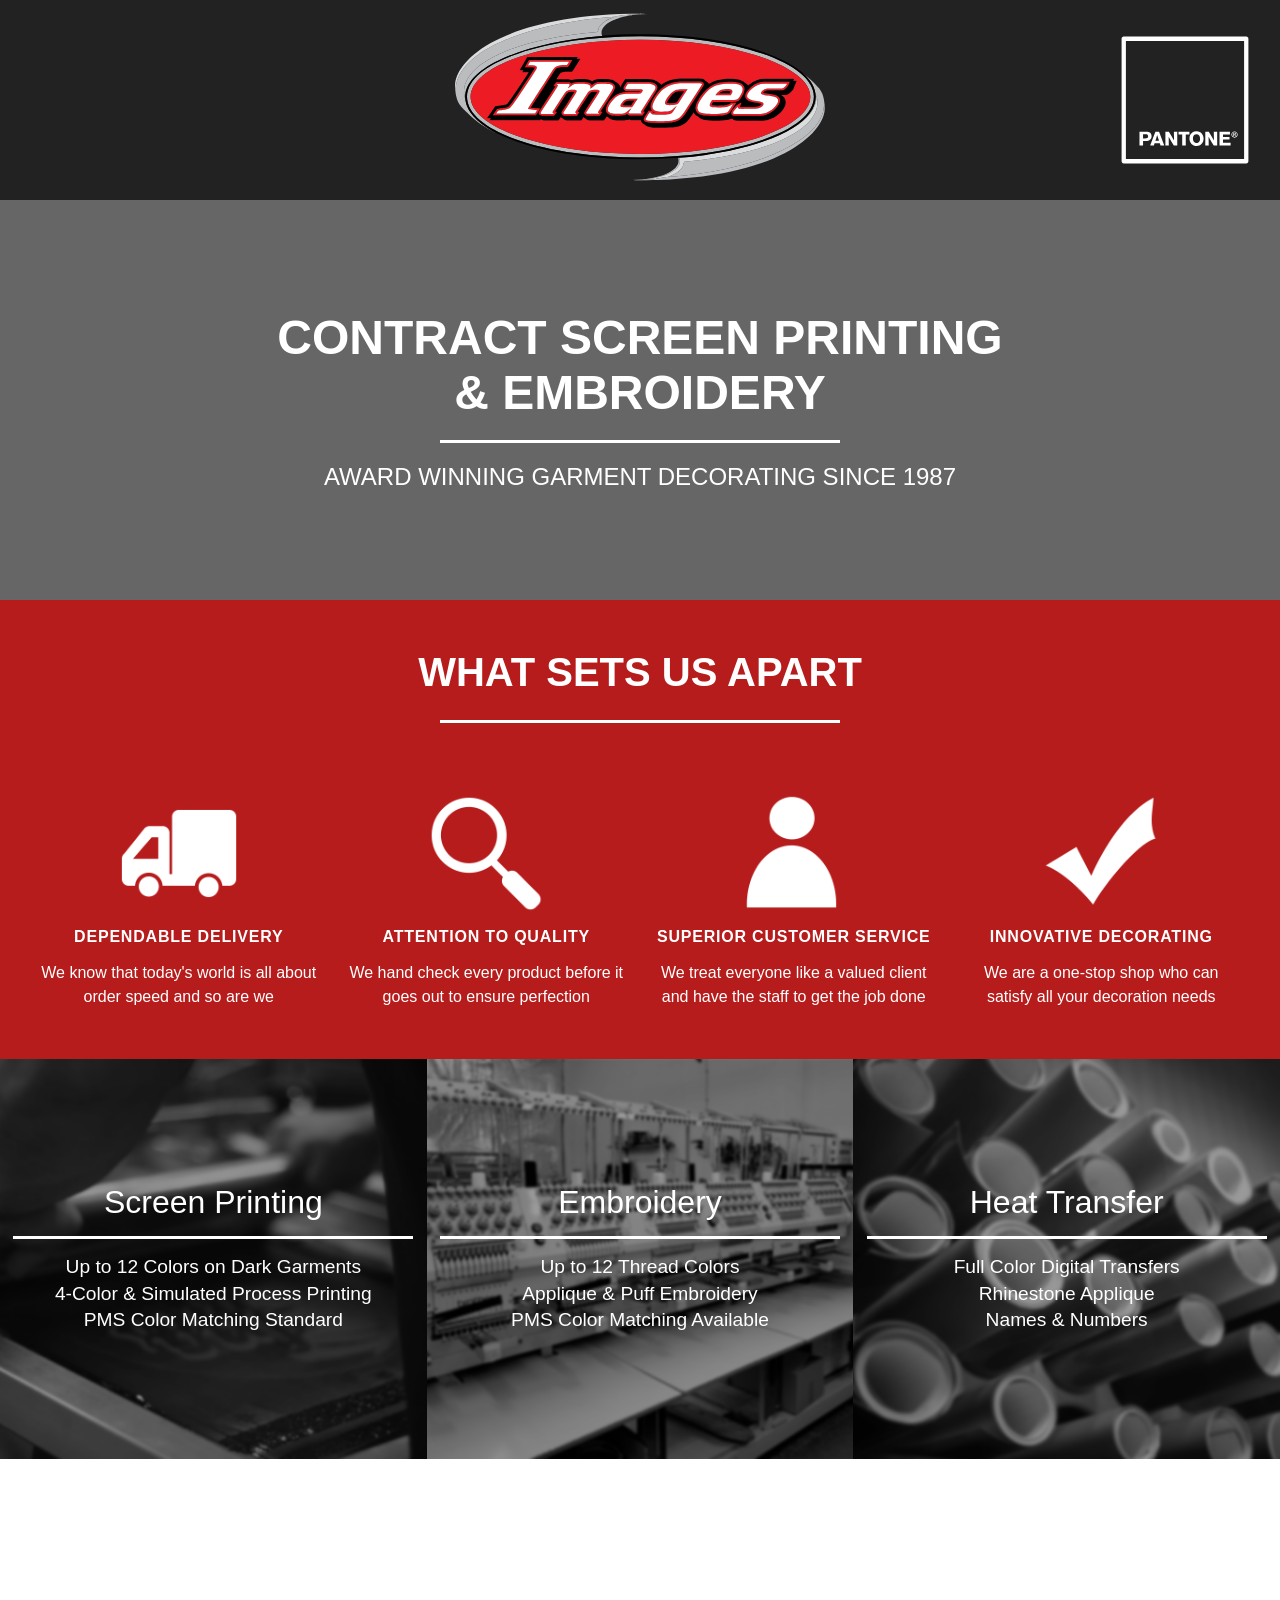
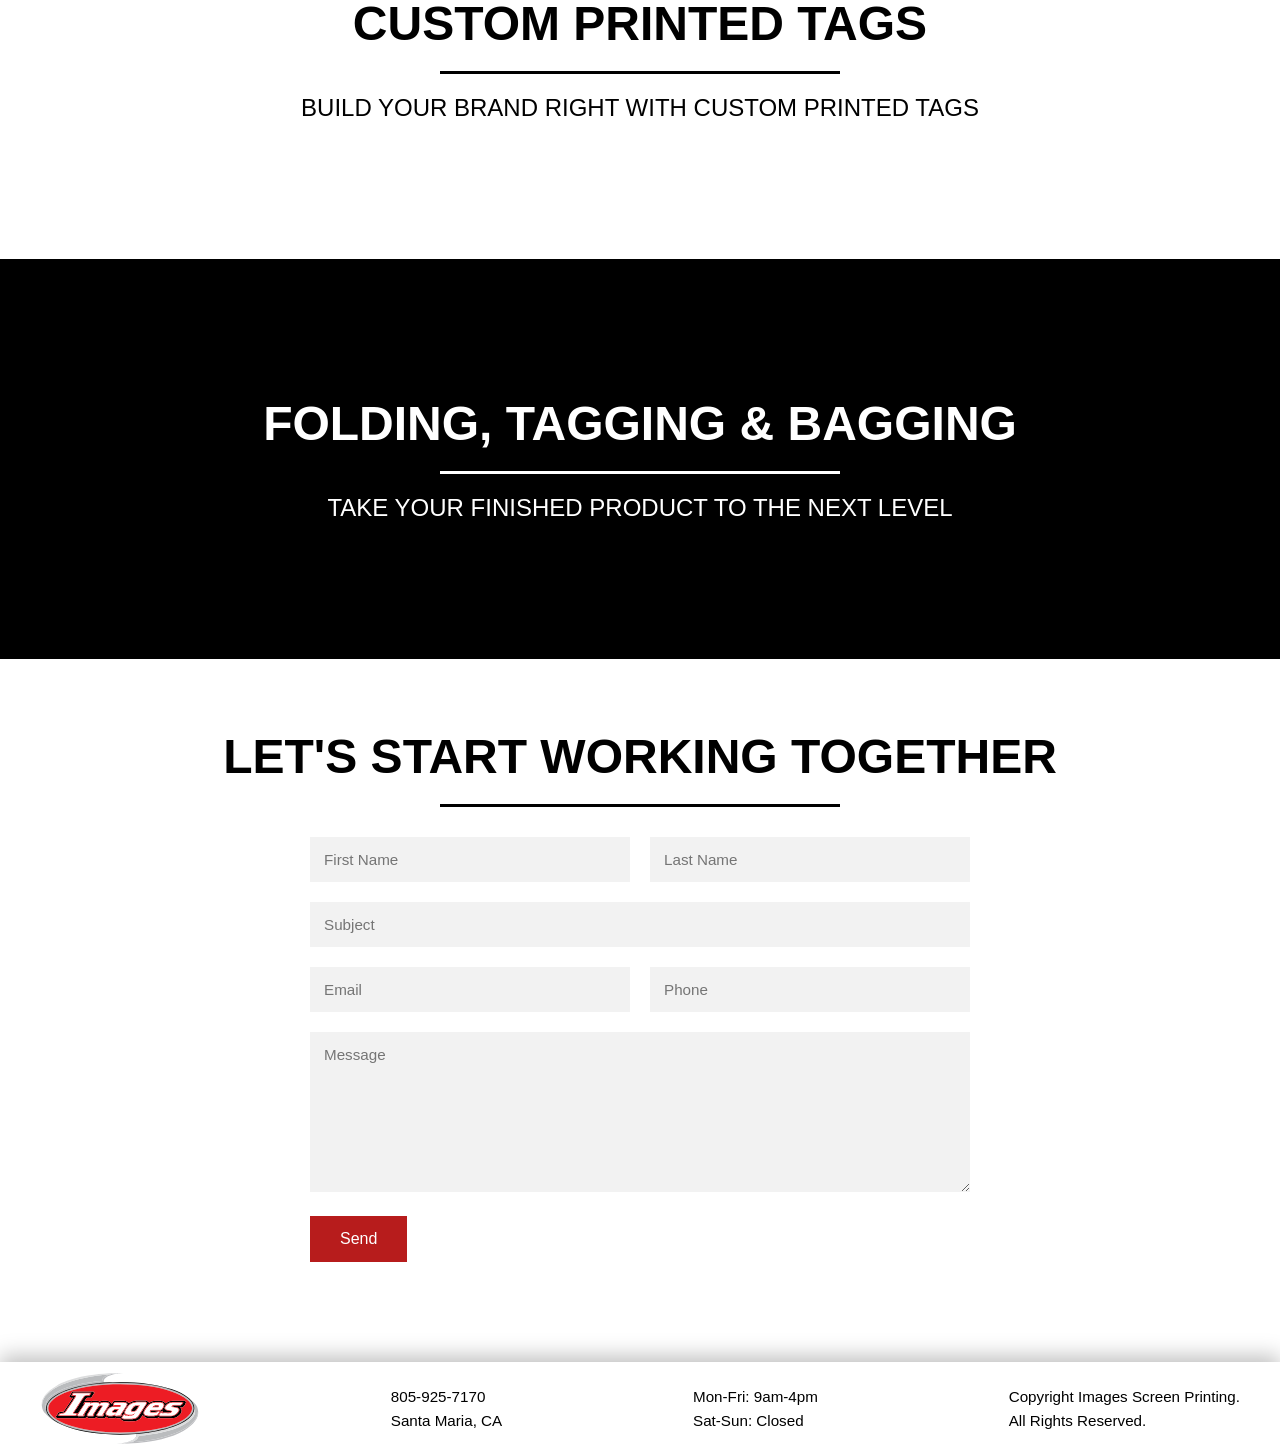
<file: index.html>
<!DOCTYPE html>
<html lang="en">
<head>
  <meta charset="UTF-8">
  <meta name="viewport" content="width=device-width, initial-scale=1">
  <title>Images Screenprinting | Contract Screen Printing &amp; Embroidery in Santa Maria, CA</title>
  <meta name="description" content="Award winning contract screen printing, embroidery, heat transfers, custom printed tags and finishing in Santa Maria, CA. Garment decorating since 1987.">
  <link rel="stylesheet" href="style.css">
  <link rel="icon" href="images/images.svg" type="image/svg+xml">
</head>

<body>

  <header class="site-header">
    <div class="header-inner">
      <div class="logo">
		  <a href="index.html">
			<img src="images/images.svg" alt="Images Screenprinting Logo">
		  </a>
	  </div>
    </div>

    <a class="header-btn header-right" href="colors.html" aria-label="Pantone colors" title="Pantone colors">
	  <img src="images/pantone.svg" alt="Pantone colors">
	</a>
  </header>

  <div class="grid">

    <!-- ROW 1 -->
    <div class="row row1">
      <div class="row1-content">
        <h1 class="headline">CONTRACT SCREEN PRINTING<br>&amp; EMBROIDERY</h1>
        <span class="divider"></span>
        <span class="subtext">AWARD WINNING GARMENT DECORATING SINCE 1987</span>
      </div>
    </div>

    <!-- ROW 2 -->
    <div class="row row2">
      <div class="row2-content">
        <div class="row2-header">
          <h2 class="headline">WHAT SETS US APART</h2>
          <span class="divider"></span>
        </div>

        <div class="row2-boxes">
          <div class="box">
            <img src="images/icon1.png" alt="">
            <span class="box-title">DEPENDABLE DELIVERY</span>
            <span class="box-text">
              We know that today's world is all about <br>order speed and so are we
            </span>
          </div>

          <div class="box">
            <img src="images/icon2.png" alt="">
            <span class="box-title">ATTENTION TO QUALITY</span>
            <span class="box-text">
              We hand check every product before it <br>goes out to ensure perfection
            </span>
          </div>

          <div class="box">
            <img src="images/icon3.png" alt="">
            <span class="box-title">SUPERIOR CUSTOMER SERVICE</span>
            <span class="box-text">
              We treat everyone like a valued client <br>and have the staff to get the job done
            </span>
          </div>

          <div class="box">
            <img src="images/icon4.png" alt="">
            <span class="box-title">INNOVATIVE DECORATING</span>
            <span class="box-text">
              We are a one-stop shop who can <br>satisfy all your decoration needs
            </span>
          </div>
        </div>
      </div>
    </div>

    <!-- ROW 3 -->
    <div class="row row3">
      <div class="col col1">
        <div class="col-content">
          <h2 class="headline">Screen Printing</h2>
          <span class="divider"></span>
          <span class="subtext">
            Up to 12 Colors on Dark Garments<br>
            4-Color &amp; Simulated Process Printing<br>
            PMS Color Matching Standard
          </span>
        </div>
      </div>

      <div class="col col2">
        <div class="col-content">
          <h2 class="headline">Embroidery</h2>
          <span class="divider"></span>
          <span class="subtext">
            Up to 12 Thread Colors<br>
            Applique &amp; Puff Embroidery<br>
            PMS Color Matching Available
          </span>
        </div>
      </div>

      <div class="col col3">
        <div class="col-content">
          <h2 class="headline">Heat Transfer</h2>
          <span class="divider"></span>
          <span class="subtext">
            Full Color Digital Transfers<br>
            Rhinestone Applique<br>
            Names &amp; Numbers
          </span>
        </div>
      </div>
    </div>

    <!-- ROW 4 -->
    <div class="row row4">
      <div class="row4-content">
        <h2 class="headline">CUSTOM PRINTED TAGS</h2>
        <span class="divider"></span>
        <span class="subtext">BUILD YOUR BRAND RIGHT WITH CUSTOM PRINTED TAGS</span>
      </div>
    </div>

    <!-- ROW 5 -->
    <div class="row row5">
      <div class="row5-content">
        <h2 class="headline">FOLDING, TAGGING &amp; BAGGING</h2>
        <span class="divider"></span>
        <span class="subtext">TAKE YOUR FINISHED PRODUCT TO THE NEXT LEVEL</span>
      </div>
    </div>

    <!-- ROW 6 -->
    <div class="row row6">
	  <div class="row6-content">
		<h2 class="headline">LET'S START WORKING TOGETHER</h2>
		<span class="divider"></span>
	  </div>
	</div>
	
	<iframe name="hiddenFrame" style="display:none;"></iframe>
	
	<form
	  id="contactForm"
	  class="contact-form"
	  action="https://script.google.com/macros/s/AKfycbzZHRrjWHEL7o6QNlSXYQQ3RxkM1LZWu6ge-ybtOBaDNJKVUly0uo8o7KMk99SZ0nvJ/exec"
	  method="POST"
	  target="hiddenFrame"
	>
	
	  <!-- Honeypot field (hidden from humans) -->
	  <div style="display:none;">
	    <input type="text" name="website" tabindex="-1" autocomplete="off">
	  </div>
	  
	  <!-- reCAPTCHA token -->
	  <input type="hidden" name="recaptchaToken" id="recaptchaToken">

	  <!-- First + Last Name -->
	  <div class="form-row two-col">
		<input name="firstname" aria-label="First name" placeholder="First Name" required>
		<input name="lastname" aria-label="Last name" placeholder="Last Name" required>
	  </div>

	  <!-- Subject -->
	  <div class="form-row">
		<input name="subject" aria-label="Subject" placeholder="Subject" required>
	  </div>

	  <!-- Email + Phone -->
	  <div class="form-row two-col">
		<input name="email" aria-label="Email" type="email" autocomplete="email" placeholder="Email" required>
		<input name="phone" aria-label="Phone" placeholder="Phone">
	  </div>

	  <!-- Message -->
	  <div class="form-row">
		<textarea name="message" aria-label="Message" placeholder="Message"></textarea>
	  </div>

	  <button type="submit">Send</button>
	</form>

  </div>
  
<footer class="site-footer">
  <div class="footer-inner">

    <div class="footer-col footer-logo">
      <img src="images/images.svg" alt="Images Screenprinting Logo">
    </div>

    <div class="footer-col">
      <!-- <span class="footer-title">CONTACT</span> -->
      <span class="footer-text">
        805-925-7170<br>
        Santa Maria, CA
      </span>
    </div>

    <div class="footer-col">
      <!-- <span class="footer-title">SERVICES</span> -->
      <span class="footer-text">
        Mon-Fri: 9am-4pm<br>
        Sat-Sun: Closed
      </span>
    </div>

    <div class="footer-col">
      <!-- <span class="footer-title">HOURS</span> -->
      <span class="footer-text">
        Copyright Images Screen Printing.<br>
		All Rights Reserved.
      </span>
    </div>

  </div>
</footer>

<div id="formSuccess" role="status" class="form-popup">
  Thanks! Your message has been sent.
</div>

<script src="https://www.google.com/recaptcha/api.js?render=6LfuIlMsAAAAAIBNibPY3-PKAYbN_sC3G70kpKVM"></script>
<script>
  const form = document.getElementById("contactForm");
  const popup = document.getElementById("formSuccess");

  form.addEventListener("submit", function (e) {
    e.preventDefault();

    grecaptcha.execute('6LfuIlMsAAAAAIBNibPY3-PKAYbN_sC3G70kpKVM', {action: 'submit'})
      .then(function(token) {
        document.getElementById("recaptchaToken").value = token;
        form.submit(); // native POST into iframe
      });
  });

  // Handle iframe load → show popup + clear form
  document.querySelector("iframe[name='hiddenFrame']").addEventListener("load", () => {
    // Ignore the first load (iframe loads empty on page load)
    if (!window._iframeLoadedOnce) {
      window._iframeLoadedOnce = true;
      return;
    }

    // Clear the form after successful submission
    form.reset();

    // Show popup
    popup.classList.add("show");
    setTimeout(() => popup.classList.remove("show"), 3000);
  });
</script>

</body>
</html>
</file>
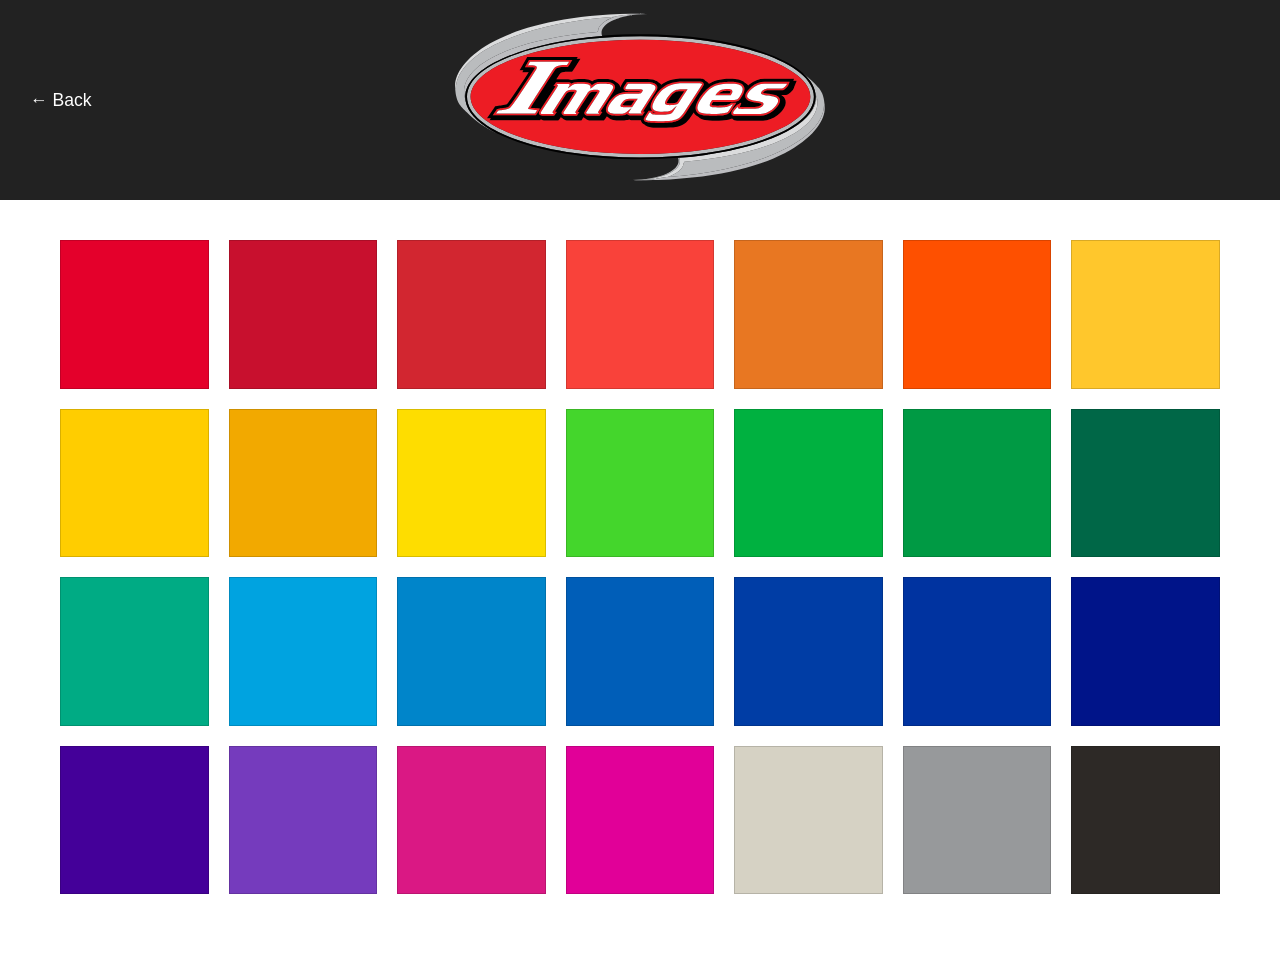
<file: colors.html>
<!DOCTYPE html>
<html lang="en">
<head>
  <meta charset="UTF-8">
  <meta name="viewport" content="width=device-width, initial-scale=1">
  <title>Pantone Colors | Images Screenprinting</title>
  <meta name="description" content="Pantone color swatches available from Images Screenprinting in Santa Maria, CA.">
  <link rel="stylesheet" href="style.css">
  <link rel="icon" href="images/images.svg" type="image/svg+xml">
</head>

<body>

  <header class="site-header">
    <div class="header-inner">
      <div class="logo">
        <a href="index.html">
          <img src="images/images.svg" alt="Images Screenprinting Logo">
        </a>
      </div>
    </div>

    <a class="header-btn header-left" href="index.html">&larr; Back</a>
  </header>

  <main class="grid swatch-grid">
    <div class="swatch" tabindex="0" data-name="PMS 185 C" style="background:#E4002B"></div>
    <div class="swatch" tabindex="0" data-name="PMS 186 C" style="background:#C8102E"></div>
    <div class="swatch" tabindex="0" data-name="PMS 1795 C" style="background:#D22630"></div>
    <div class="swatch" tabindex="0" data-name="PMS Warm Red C" style="background:#F9423A"></div>
    <div class="swatch" tabindex="0" data-name="PMS 158 C" style="background:#E87722"></div>
    <div class="swatch" tabindex="0" data-name="PMS 021 C" style="background:#FE5000"></div>
    <div class="swatch" tabindex="0" data-name="PMS 123 C" style="background:#FFC72C"></div>
    <div class="swatch" tabindex="0" data-name="PMS 116 C" style="background:#FFCD00"></div>
    <div class="swatch" tabindex="0" data-name="PMS 130 C" style="background:#F2A900"></div>
    <div class="swatch" tabindex="0" data-name="PMS Yellow C" style="background:#FEDD00"></div>
    <div class="swatch" tabindex="0" data-name="PMS 802 C" style="background:#44D62C"></div>
    <div class="swatch" tabindex="0" data-name="PMS 354 C" style="background:#00B140"></div>
    <div class="swatch" tabindex="0" data-name="PMS 347 C" style="background:#009A44"></div>
    <div class="swatch" tabindex="0" data-name="PMS 342 C" style="background:#006747"></div>
    <div class="swatch" tabindex="0" data-name="PMS Green C" style="background:#00AB84"></div>
    <div class="swatch" tabindex="0" data-name="PMS 2995 C" style="background:#00A3E0"></div>
    <div class="swatch" tabindex="0" data-name="PMS Process Blue C" style="background:#0085CA"></div>
    <div class="swatch" tabindex="0" data-name="PMS 300 C" style="background:#005EB8"></div>
    <div class="swatch" tabindex="0" data-name="PMS 293 C" style="background:#003DA5"></div>
    <div class="swatch" tabindex="0" data-name="PMS 286 C" style="background:#0033A0"></div>
    <div class="swatch" tabindex="0" data-name="PMS Reflex Blue C" style="background:#001489"></div>
    <div class="swatch" tabindex="0" data-name="PMS Violet C" style="background:#440099"></div>
    <div class="swatch" tabindex="0" data-name="PMS 266 C" style="background:#753BBD"></div>
    <div class="swatch" tabindex="0" data-name="PMS 219 C" style="background:#DA1884"></div>
    <div class="swatch" tabindex="0" data-name="PMS Rhodamine Red C" style="background:#E10098"></div>
    <div class="swatch" tabindex="0" data-name="PMS 7527 C" style="background:#D6D2C4"></div>
    <div class="swatch" tabindex="0" data-name="PMS Cool Gray 7 C" style="background:#97999B"></div>
    <div class="swatch" tabindex="0" data-name="PMS Black C" style="background:#2D2926"></div>
  </main>

</body>
</html>
</file>
<file: style.css>
:root {
  --divider-width: min(400px, calc(100vw - 40px));
}

/* ===== RESET ===== */

* {
  margin: 0;
  padding: 0;
  box-sizing: border-box;
}

html, body {
  height: 100%;
  font-family: Arial, Helvetica, sans-serif;
}

/* ===== HEADER ===== */

.site-header {
  position: fixed;
  top: 0;
  left: 0;
  width: 100%;
  height: 200px;
  background: #222;
  z-index: 1000;
}

.header-inner {
  max-width: 1200px;
  height: 100%;
  margin: 0 auto;

  display: flex;
  align-items: center;
  justify-content: center;
}

.logo img {
  height: 175px;
}

.logo a {
  display: inline-flex;
}

/* ===== MAIN GRID ===== */

.grid {
  padding-top: 200px;
}

/* ===== GENERIC ROW ===== */

.row {
  width: 100%;
  min-height: 400px;
  background-position: center;
  background-size: cover;
  background-repeat: no-repeat;
}

/* ===== ROW 1 ===== */

.row1 {
  display: flex;
  align-items: center;
  justify-content: center;
  /*background-image: url("images/banner.png");*/
  background: #666;
}

.row1-content {
  display: flex;
  flex-direction: column;
  align-items: center;
  text-align: center;
  color: white;
}

.row1 .headline {
  font-size: 3rem;
  font-weight: bold;
}

.row1 .divider {
  width: var(--divider-width);
  max-width: 100%;
  height: 3px;
  background: white;
  margin: 20px 0;
}

.row1 .subtext {
  font-size: 1.5rem;
}

/* ===== ROW 2 ===== */

.row2 {
  background: #b71c1c;
  padding: 50px 0;
}

.row2-content {
  max-width: 1200px;
  margin: 0 auto;

  display: flex;
  flex-direction: column;
  align-items: center;
  gap: 60px;
}

/* Row 2 header */
.row2-header {
  text-align: center;
  color: white;
}

.row2-header .headline {
  font-size: 2.5rem;
  font-weight: bold;
}

.row2-header .divider {
  display: block;
  width: var(--divider-width);
  height: 3px;
  background-color: white;

  margin: 25px auto 10px auto; /* space above + below */
}


/* ===== INFO ITEMS (no boxes) ===== */

.row2-boxes {
  display: flex;
  justify-content: space-between;
  width: 100%;
  gap: 30px;
}

/* individual item */
.row2 .box {
  flex: 1;

  display: flex;
  flex-direction: column;
  align-items: center;
  gap: 15px;

  background: none;
  padding: 0;

  color: white;
  text-align: center;
}

/* larger icons */
.row2 .box img {
  width: 120px;   /* 2–3x larger */
  height: auto;
}

/* title */
.row2 .box-title {
  font-size: 1rem;
  font-weight: bold;
  letter-spacing: 0.05em;
}

/* description */
.row2 .box-text {
  font-size: 1rem;
  line-height: 1.5;
  font-weight: 300;
}


/* ===== ROW 3 ===== */

.row3 {
  display: grid;
  grid-template-columns: repeat(3, minmax(0, 1fr));
}

.row3 .col {
  position: relative;

  display: flex;
  align-items: center;
  justify-content: center;

  background-size: cover;
  background-position: center;
}

.row3 .col1 { background-image: url("images/col1.png"); }
.row3 .col2 { background-image: url("images/col2.png"); }
.row3 .col3 { background-image: url("images/col3.png"); }

.row3 .col::before {
  content: "";
  position: absolute;
  inset: 0;
  background: rgba(0,0,0,0.4);
}

.row3 .col-content {
  position: relative;
  z-index: 1;
  width: 100%;

  display: flex;
  flex-direction: column;
  align-items: center;

  color: white;
  text-align: center;
  padding: 20px 12px;
}

.row3 .headline {
  font-size: 2rem;
  font-weight: normal;
}

.row3 .divider {
  width: var(--divider-width);
  max-width: 100%;
  height: 3px;
  background: white;
  margin: 15px 0;
}

.row3 .subtext {
  font-size: 1.2rem;
  line-height: 1.4;
}

/* ===== ROW 4 ===== */

.row4 {
  display: flex;
  align-items: center;
  justify-content: center;
  /*background-image: url("images/image4.jpg");*/
  background: #FFF;
}

.row4-content {
  display: flex;
  flex-direction: column;
  align-items: center;
  text-align: center;
  color: black;
}

.row4 .headline {
  font-size: 3rem;
  font-weight: bold;
}

.row4 .divider {
  width: var(--divider-width);
  max-width: 100%;
  height: 3px;
  background: black;
  margin: 20px 0;
}

.row4 .subtext {
  font-size: 1.5rem;
}

/* ===== ROW 5 ===== */

.row5 {
  display: flex;
  align-items: center;
  justify-content: center;
  /*background-image: url("images/image5.jpg");*/
  background: #000;
}

.row5-content {
  display: flex;
  flex-direction: column;
  align-items: center;
  text-align: center;
  color: white;
}

.row5 .headline {
  font-size: 3rem;
  font-weight: bold;
}

.row5 .divider {
  width: var(--divider-width);
  max-width: 100%;
  height: 3px;
  background: white;
  margin: 20px 0;
}

.row5 .subtext {
  font-size: 1.5rem;
}

/* ===== ROW 6 ===== */

.row6 {
  display: flex;
  align-items: center;
  justify-content: center;

  background: #FFF; /* or an image if you want */
  min-height: 0;
  padding: 70px 20px 30px;
}

.row6-content {
  display: flex;
  flex-direction: column;
  align-items: center;
  text-align: center;
  color: black;
}

.row6 .headline {
  font-size: 3rem;
  font-weight: bold;
}

.row6 .divider {
  width: var(--divider-width);
  max-width: 100%;
  height: 3px;
  background: black;
  margin-top: 20px;
}

/* ===== CONTACT FORM ===== */

.contact-form {
  max-width: 700px;
  margin: 0 auto 100px;
  padding: 0 20px;

  display: flex;
  flex-direction: column;
  gap: 20px;
}

/* rows */
.form-row {
  width: 100%;
}

/* two-column rows */
.form-row.two-col {
  display: grid;
  grid-template-columns: 1fr 1fr;
  gap: 20px;
}

/* inputs & textarea */
.contact-form input,
.contact-form textarea {
  width: 100%;
  padding: 14px;
  font-size: 0.95rem;

  border: none;
  background: #f2f2f2;
  font-family: inherit;
}

.contact-form textarea {
  min-height: 160px;
  resize: vertical;
}

/* button */
.contact-form button {
  align-self: flex-start;

  padding: 14px 30px;
  background: #b71c1c;
  color: white;

  border: none;
  font-size: 1rem;
  cursor: pointer;
}

.contact-form button:hover {
  opacity: 0.9;
}

.form-popup {
  position: fixed !important;
  top: 20px !important;
  right: 20px !important;
  background: #2e7d32 !important;
  color: white !important;
  padding: 14px 20px !important;
  border-radius: 6px !important;
  box-shadow: 0 6px 16px rgba(0,0,0,.25) !important;
  opacity: 0 !important;
  pointer-events: none !important;
  transition: opacity .3s ease !important;
  z-index: 9999 !important;
}

.form-popup.show {
  opacity: 1 !important;
  pointer-events: auto !important;
}

/* ===== FOOTER ===== */

.site-footer {
  background: #FFF;
  padding: 10px 0;
  box-shadow: 0 -6px 20px rgba(0, 0, 0, 0.25);
}

.footer-inner {
  max-width: 1200px;
  margin: 0 auto;

  display: flex;
  justify-content: space-between;
  align-items: center;
  gap: 40px;
}

/* shared column styles */
.footer-col {
  display: flex;
  flex-direction: column;
  gap: 10px;

  color: black;
  font-size: 0.95rem;
}

/* logo column */
.footer-logo img {
  width: 160px;
  height: auto;
}

/* footer headings */
.footer-title {
  font-size: 1.1rem;
  font-weight: bold;
  letter-spacing: 1px;
}

/* footer text */
.footer-text {
  line-height: 1.6;
  font-weight: 300;
}


/* ===== RESPONSIVE ===== */

@media (max-width: 900px) {
  .row2-boxes {
    flex-wrap: wrap;
    row-gap: 40px;
    padding: 0 20px;
  }

  .row2 .box {
    flex: 1 1 40%;
  }

  .row3 {
    grid-template-columns: minmax(0, 1fr);
  }

  .row3 .col {
    min-height: 300px;
  }

  .footer-inner {
    flex-wrap: wrap;
    justify-content: center;
    text-align: center;
    gap: 20px;
    padding: 10px 20px;
  }

  .footer-col {
    align-items: center;
  }
}

@media (max-width: 600px) {
  .site-header {
    height: 120px;
  }

  .logo img {
    height: 100px;
  }

  .grid {
    padding-top: 120px;
  }

  .row {
    min-height: 300px;
  }

  .row6 {
    min-height: 0;
  }

  .row1 .headline,
  .row4 .headline,
  .row5 .headline,
  .row6 .headline {
    font-size: 1.6rem;
    overflow-wrap: break-word;
    max-width: 100%;
  }

  .row1 .subtext,
  .row4 .subtext,
  .row5 .subtext {
    font-size: 1.1rem;
  }

  .row1-content,
  .row4-content,
  .row5-content {
    padding: 0 20px;
    max-width: 100%;
  }

  .row6-content {
    max-width: 100%;
  }

  .row2-header .headline {
    font-size: 1.8rem;
  }

  .row2 .box {
    flex: 1 1 100%;
  }

  .row2 .box-text br {
    display: none;
  }

  .form-row.two-col {
    grid-template-columns: 1fr;
  }
}


/* ===== HEADER BUTTONS ===== */

.header-btn {
  position: absolute;
  top: 0;
  bottom: 0;
  color: white;
  text-decoration: none;
  display: flex;
  align-items: center;
  gap: 8px;
  font-size: 1.1rem;
}

.header-btn img {
  max-height: 65%;
  width: auto;
  max-width: 200px;
  filter: brightness(0) invert(1);
}

.header-btn:hover {
  opacity: 0.7;
}

.header-right { right: 30px; }
.header-left  { left: 30px; }

/* ===== COLOR SWATCHES ===== */

.swatch-grid {
  display: grid;
  grid-template-columns: repeat(auto-fill, minmax(140px, 1fr));
  gap: 20px;
  max-width: 1200px;
  margin: 0 auto;
  padding: 240px 20px 60px;
}

.swatch {
  position: relative;
  aspect-ratio: 1;
  border: 1px solid rgba(0, 0, 0, 0.15);
}

.swatch::after {
  content: attr(data-name);
  position: absolute;
  bottom: calc(100% + 8px);
  left: 50%;
  transform: translateX(-50%);
  background: #222;
  color: white;
  padding: 6px 10px;
  font-size: 0.85rem;
  white-space: nowrap;
  opacity: 0;
  pointer-events: none;
  transition: opacity 0.15s;
  z-index: 10;
}

.swatch:hover::after,
.swatch:focus::after {
  opacity: 1;
}

@media (max-width: 600px) {
  .header-right { right: 15px; }
  .header-left  { left: 15px; }

  .swatch-grid {
    grid-template-columns: repeat(auto-fill, minmax(100px, 1fr));
    gap: 14px;
    padding-top: 160px;
  }
}
</file>
